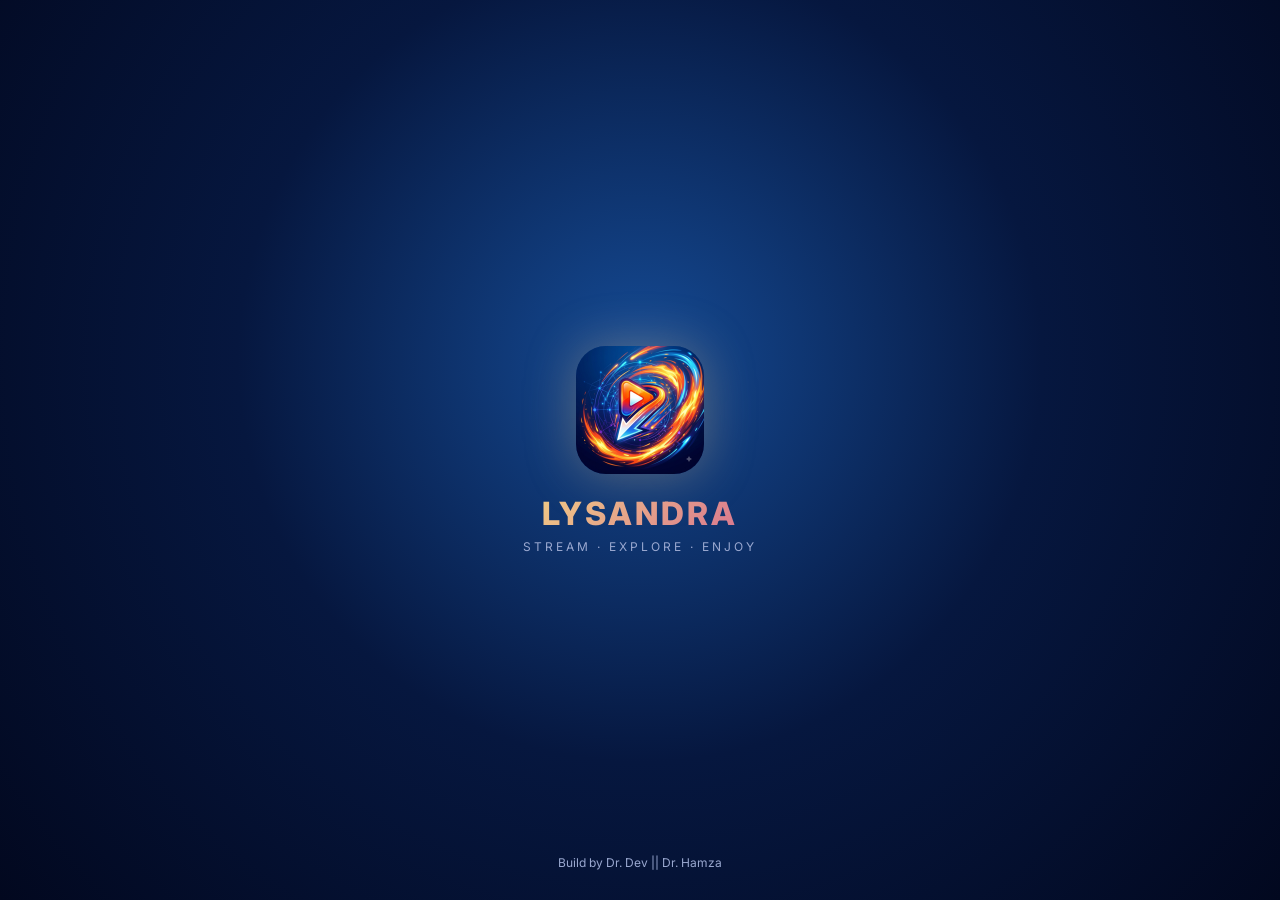
<file: frontend/index.html>
<!DOCTYPE html>
<html lang="en">
<head>
  <meta charset="UTF-8" />
  <meta name="viewport" content="width=device-width, initial-scale=1, viewport-fit=cover" />
  <meta name="theme-color" content="#03123a" />
  <meta name="description" content="Lysandra — Stream Bollywood, Hollywood, series and live TV in HD." />
  <title>Lysandra</title>
  <link rel="icon" href="assets/icon-96.png" />
  <link rel="preconnect" href="https://fonts.googleapis.com" />
  <link rel="preconnect" href="https://fonts.gstatic.com" crossorigin />
  <link href="https://fonts.googleapis.com/css2?family=Inter:wght@400;500;600;700;800&display=swap" rel="stylesheet" />
  <link rel="stylesheet" href="css/app.css" />
</head>
<body>

  <!-- ========== SPLASH ========== -->
  <div id="splash">
    <img class="splash-logo" src="assets/icon-256.png" alt="Lysandra" />
    <div class="splash-name">LYSANDRA</div>
    <div class="splash-tagline">Stream · Explore · Enjoy</div>
    <div class="splash-builder">Build by Dr. Dev || Dr. Hamza</div>
  </div>

  <!-- ========== TOP BAR ========== -->
  <header id="topbar">
    <button class="icon-btn" id="btnMenu" aria-label="Menu">
      <svg viewBox="0 0 24 24" fill="none" stroke="currentColor" stroke-width="2" stroke-linecap="round"><path d="M3 6h18M3 12h18M3 18h18"/></svg>
    </button>
    <div class="brand"><img src="assets/icon-96.png" alt="" width="30" height="30" style="border-radius:8px" /><span>LYSANDRA</span></div>
    <div class="spacer"></div>
    <div id="searchWrap">
      <svg class="search-icon" viewBox="0 0 24 24" fill="none" stroke="currentColor" stroke-width="2" stroke-linecap="round"><circle cx="11" cy="11" r="7"/><path d="m21 21-4.3-4.3"/></svg>
      <input id="searchInput" type="search" placeholder="Search movies, series…" autocomplete="off" />
    </div>
  </header>

  <!-- ========== DRAWER ========== -->
  <div id="drawerBackdrop"></div>
  <aside id="drawer" aria-hidden="true">
    <div class="drawer-head">
      <img src="assets/icon-256.png" alt="Lysandra" />
      <div>
        <div class="title">Lysandra</div>
        <div class="sub">PREMIUM STREAMING</div>
      </div>
    </div>
    <nav class="drawer-nav" id="drawerNav"><!-- filled by drawer.js --></nav>
    <div class="drawer-foot" id="drawerFoot"></div>
  </aside>

  <!-- ========== MAIN ========== -->
  <main>
    <section id="carouselSection">
      <div class="carousel-track" id="carouselTrack"></div>
      <div class="carousel-dots" id="carouselDots"></div>
    </section>
    <div class="ad-slot"></div>

    <section>
      <div class="tabs" id="tabs">
        <button class="tab active" data-kind="bollywood">Bollywood</button>
        <button class="tab" data-kind="hollywood">Hollywood</button>
        <button class="tab" data-kind="serials">Series</button>
        <button class="tab" data-kind="livetv"><i class="live-dot"></i>Live TV</button>
      </div>
      <div class="section-head"><h2 class="section-title" id="sectionTitle">Bollywood</h2><span class="section-sub" id="sectionSub"></span></div>
      <div class="grid" id="grid"></div>
      <div class="loader hidden" id="loader"></div>
      <div id="sentinel" style="height:1px;"></div>
    </section>

    <div class="ad-slot"></div>
    <footer class="site-footer">
      <div class="ft-brand">
        <img src="assets/icon-96.png" alt="" />
        <div><div class="ft-name">Lysandra</div><div class="ft-tag">Stream · Explore · Enjoy</div></div>
      </div>
      <nav class="ft-links">
        <button data-page="privacy">Privacy Policy</button>
        <button data-page="terms">Terms &amp; Conditions</button>
        <button data-page="dmca">DMCA</button>
        <button data-page="support">Support</button>
        <button data-page="about">About Developer</button>
        <button data-page="telegram">Join Telegram</button>
      </nav>
      <div class="ft-bar">
        <div class="ft-credit">Build by Dr. Dev || Dr. Hamza</div>
        <div id="footerCopy"></div>
      </div>
    </footer>
  </main>

  <!-- ========== MODALS ========== -->
  <div id="modalBackdrop"></div>

  <div id="detailModal" role="dialog" aria-modal="true">
    <div class="detail-bg" id="dmBg"></div>
    <button class="detail-close" id="dmClose" aria-label="Close">
      <svg viewBox="0 0 24 24" fill="none" stroke="currentColor" stroke-width="2" stroke-linecap="round"><path d="M6 6l12 12M18 6 6 18"/></svg>
    </button>
    <div class="detail-grid">
      <div class="detail-poster"><img id="dmPoster" alt="" /></div>
      <div class="detail-body">
        <div class="detail-title"><span id="dmTitle"></span><span class="live-pill hidden" id="dmLive"><i></i>LIVE</span></div>
        <div class="detail-meta" id="dmMeta"></div>
        <div class="detail-desc" id="dmDesc"></div>
        <button class="play-btn" id="dmPlay">
          <svg viewBox="0 0 24 24" fill="currentColor"><path d="M8 5v14l11-7z"/></svg>
          <span id="dmPlayText">Play Now</span>
        </button>
        <div class="ad-slot"></div>
      </div>
    </div>
  </div>

  <div id="formatDialog" role="dialog" aria-modal="true">
    <div class="dialog-head">
      <div class="title" id="fmTitle">Select Player</div>
      <button class="icon-btn" id="fmClose" aria-label="Close">
        <svg viewBox="0 0 24 24" fill="none" stroke="currentColor" stroke-width="2" stroke-linecap="round"><path d="M6 6l12 12M18 6 6 18"/></svg>
      </button>
    </div>
    <div class="dialog-body" id="fmList"></div>
    <div class="ad-slot"></div>
  </div>

  <div id="playerModal" aria-hidden="true">
    <button class="player-close" id="pmClose" aria-label="Close">
      <svg viewBox="0 0 24 24" fill="none" stroke="currentColor" stroke-width="2" stroke-linecap="round"><path d="M6 6l12 12M18 6 6 18"/></svg>
    </button>
    <button class="player-ext hidden" id="pmExt">Open in new tab ↗</button>
    <div id="pmHost" style="width:100%;height:100%;"></div>
  </div>

  <div id="pageView" aria-hidden="true">
    <div class="page-content" id="pageContent"></div>
    <div class="ad-slot"></div>
  </div>

  <div id="dialogLayer"></div>
  <div id="toast"></div>

  <!-- ========== SCRIPTS ========== -->
  <script src="config.js"></script>
  <script src="js/util.js"></script>
  <script src="js/secure.js"></script>
  <script src="js/session.js"></script>
  <script src="js/api.js"></script>
  <script src="js/ads.js"></script>
  <script src="js/history.js"></script>
  <script src="js/drawer.js"></script>
  <script src="js/splash.js"></script>
  <script src="js/carousel.js"></script>
  <script src="js/tabs.js"></script>
  <script src="js/movie.js"></script>
  <script src="js/livetv.js"></script>
  <script src="js/player.js"></script>
  <script src="js/search.js"></script>
  <script src="js/pages.js"></script>
  <script src="js/dialogs.js"></script>
  <script src="js/main.js"></script>
</body>
</html>
</file>
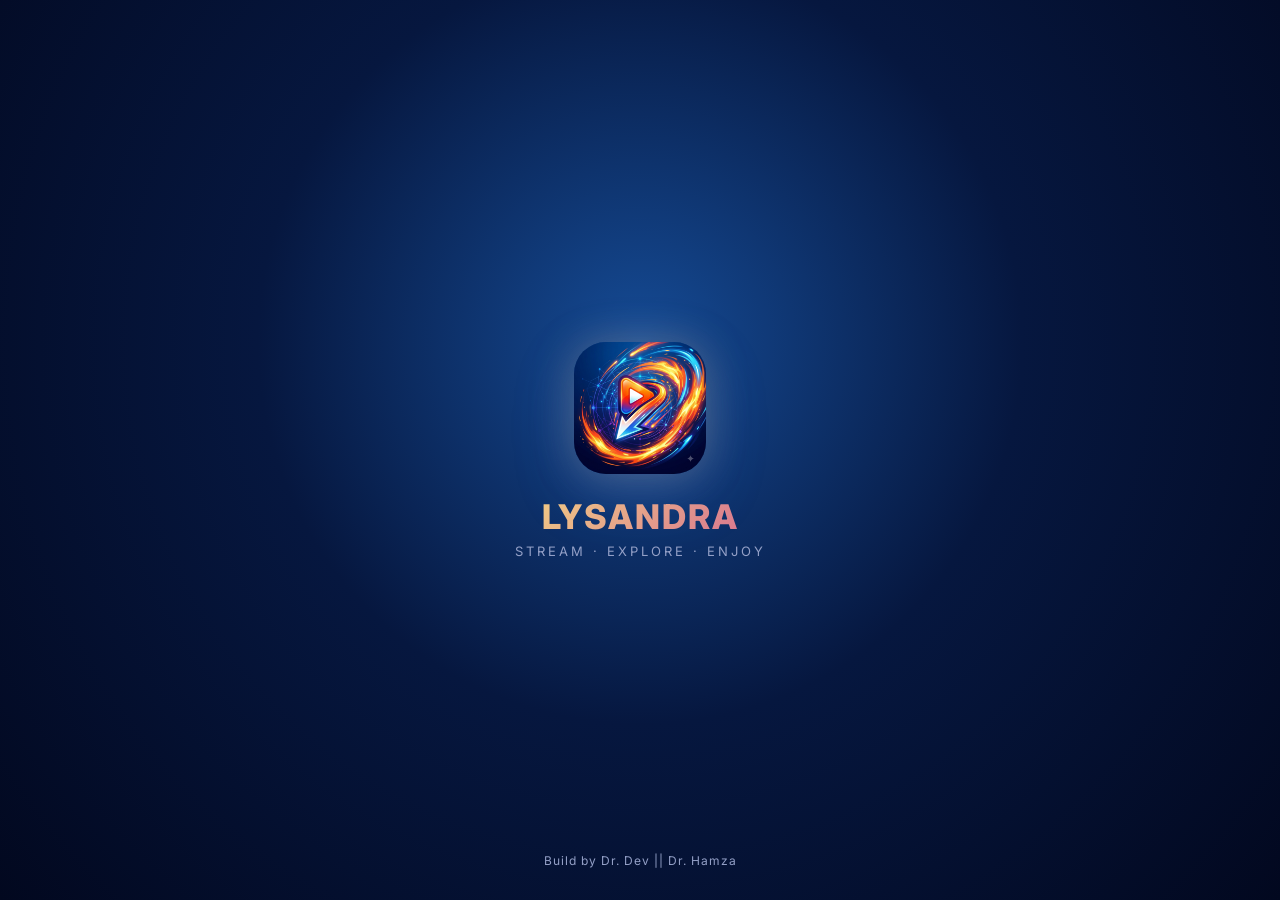
<file: frontend/frontend/index.html>
<!DOCTYPE html>
<html lang="en">
<head>
  <meta charset="UTF-8" />
  <meta name="viewport" content="width=device-width, initial-scale=1, viewport-fit=cover" />
  <meta name="theme-color" content="#060913" />
  <meta name="description" content="Lysandra — Stream movies and series in HD." />
  <title>Lysandra</title>
  <link rel="icon" href="assets/icon-96.png" />
  <link rel="preconnect" href="https://fonts.googleapis.com" />
  <link rel="preconnect" href="https://fonts.gstatic.com" crossorigin />
  <link href="https://fonts.googleapis.com/css2?family=Inter:wght@400;500;600;700;800&display=swap" rel="stylesheet" />
  <link rel="stylesheet" href="css/main.css" />
  <link rel="stylesheet" href="css/v2.css" />
</head>
<body>

  <!-- ========== SPLASH ========== -->
  <div id="splash">
    <img class="splash-logo" src="assets/icon-256.png" alt="Lysandra" />
    <div class="splash-name">LYSANDRA</div>
    <div class="splash-tagline">Stream · Explore · Enjoy</div>
    <div class="splash-builder">Build by Dr. Dev || Dr. Hamza</div>
  </div>

  <!-- ========== TOP BAR ========== -->
  <header id="topbar">
    <button class="icon-btn" id="btnMenu" aria-label="Menu">
      <svg viewBox="0 0 24 24" fill="none" stroke="currentColor" stroke-width="2" stroke-linecap="round"><path d="M3 6h18M3 12h18M3 18h18"/></svg>
    </button>
    <div class="brand">LYSANDRA</div>
    <div class="spacer"></div>
    <div id="searchWrap">
      <svg class="search-icon" viewBox="0 0 24 24" fill="none" stroke="currentColor" stroke-width="2" stroke-linecap="round"><circle cx="11" cy="11" r="7"/><path d="m21 21-4.3-4.3"/></svg>
      <input id="searchInput" type="search" placeholder="Search movies, series…" autocomplete="off" />
    </div>
  </header>

  <!-- ========== DRAWER ========== -->
  <div id="drawerBackdrop"></div>
  <aside id="drawer" aria-hidden="true">
    <div class="drawer-head">
      <img src="assets/icon-256.png" alt="Lysandra" />
      <div>
        <div class="title">Lysandra</div>
        <div class="sub">PREMIUM STREAMING</div>
      </div>
    </div>
    <nav class="drawer-nav" id="drawerNav"><!-- filled by drawer.js --></nav>
    <div class="drawer-foot" id="drawerFoot"></div>
  </aside>

  <!-- ========== MAIN ========== -->
  <main>
    <section id="carouselSection">
      <div class="carousel-track" id="carouselTrack"></div>
      <div class="carousel-dots" id="carouselDots"></div>
    </section>
    <div class="ad-slot"></div>

    <section>
      <div class="tabs" id="tabs">
        <button class="tab active" data-kind="bollywood">Bollywood</button>
        <button class="tab" data-kind="hollywood">Hollywood</button>
        <button class="tab" data-kind="serials">Series</button>
      </div>
      <div class="section-title" id="sectionTitle">Bollywood</div>
      <div class="grid" id="grid"></div>
      <div class="loader hidden" id="loader"></div>
      <div id="sentinel" style="height:1px;"></div>
    </section>

    <div class="ad-slot"></div>
    <footer class="site-footer">
      <div class="ft-brand">
        <img src="assets/icon-96.png" alt="" />
        <div><div class="ft-name">Lysandra</div><div class="ft-tag">Stream · Explore · Enjoy</div></div>
      </div>
      <nav class="ft-links">
        <button data-page="privacy">Privacy Policy</button>
        <button data-page="terms">Terms &amp; Conditions</button>
        <button data-page="dmca">DMCA</button>
        <button data-page="support">Support</button>
        <button data-page="about">About Developer</button>
        <button data-page="telegram">Join Telegram</button>
      </nav>
      <div class="ft-bar">
        <div class="ft-credit">Build by Dr. Dev || Dr. Hamza</div>
        <div id="footerCopy"></div>
      </div>
    </footer>
  </main>

  <!-- ========== MODALS ========== -->
  <div id="modalBackdrop"></div>

  <div id="detailModal" role="dialog" aria-modal="true">
    <div class="detail-bg" id="dmBg"></div>
    <button class="detail-close" id="dmClose" aria-label="Close">
      <svg viewBox="0 0 24 24" fill="none" stroke="currentColor" stroke-width="2" stroke-linecap="round"><path d="M6 6l12 12M18 6 6 18"/></svg>
    </button>
    <div class="detail-grid">
      <div class="detail-poster"><img id="dmPoster" alt="" /></div>
      <div class="detail-body">
        <div class="detail-title" id="dmTitle"></div>
        <div class="detail-meta" id="dmMeta"></div>
        <div class="detail-desc" id="dmDesc"></div>
        <button class="play-btn" id="dmPlay">
          <svg viewBox="0 0 24 24" fill="currentColor"><path d="M8 5v14l11-7z"/></svg>
          Play Now
        </button>
        <div class="ad-slot"></div>
      </div>
    </div>
  </div>

  <div id="formatDialog" role="dialog" aria-modal="true">
    <div class="dialog-head">
      <div class="title">Select Player</div>
      <button class="icon-btn" id="fmClose" aria-label="Close">
        <svg viewBox="0 0 24 24" fill="none" stroke="currentColor" stroke-width="2" stroke-linecap="round"><path d="M6 6l12 12M18 6 6 18"/></svg>
      </button>
    </div>
    <div class="dialog-body" id="fmList"></div>
    <div class="ad-slot"></div>
  </div>

  <div id="playerModal" aria-hidden="true">
    <button class="player-close" id="pmClose" aria-label="Close">
      <svg viewBox="0 0 24 24" fill="none" stroke="currentColor" stroke-width="2" stroke-linecap="round"><path d="M6 6l12 12M18 6 6 18"/></svg>
    </button>
    <div id="pmHost" style="width:100%;height:100%;"></div>
  </div>

  <div id="pageView" aria-hidden="true">
    <div class="page-content" id="pageContent"></div>
    <div class="ad-slot"></div>
  </div>

  <div id="dialogLayer"></div>
  <div id="toast"></div>

  <!-- ========== SCRIPTS ========== -->
  <script src="config.js"></script>
  <script src="js/util.js"></script>
  <script src="js/secure.js"></script>
  <script src="js/session.js"></script>
  <script src="js/api.js"></script>
  <script src="js/ads.js"></script>
  <script src="js/history.js"></script>
  <script src="js/drawer.js"></script>
  <script src="js/splash.js"></script>
  <script src="js/carousel.js"></script>
  <script src="js/tabs.js"></script>
  <script src="js/movie.js"></script>
  <script src="js/player.js"></script>
  <script src="js/search.js"></script>
  <script src="js/pages.js"></script>
  <script src="js/dialogs.js"></script>
  <script src="js/main.js"></script>
</body>
</html>
</file>
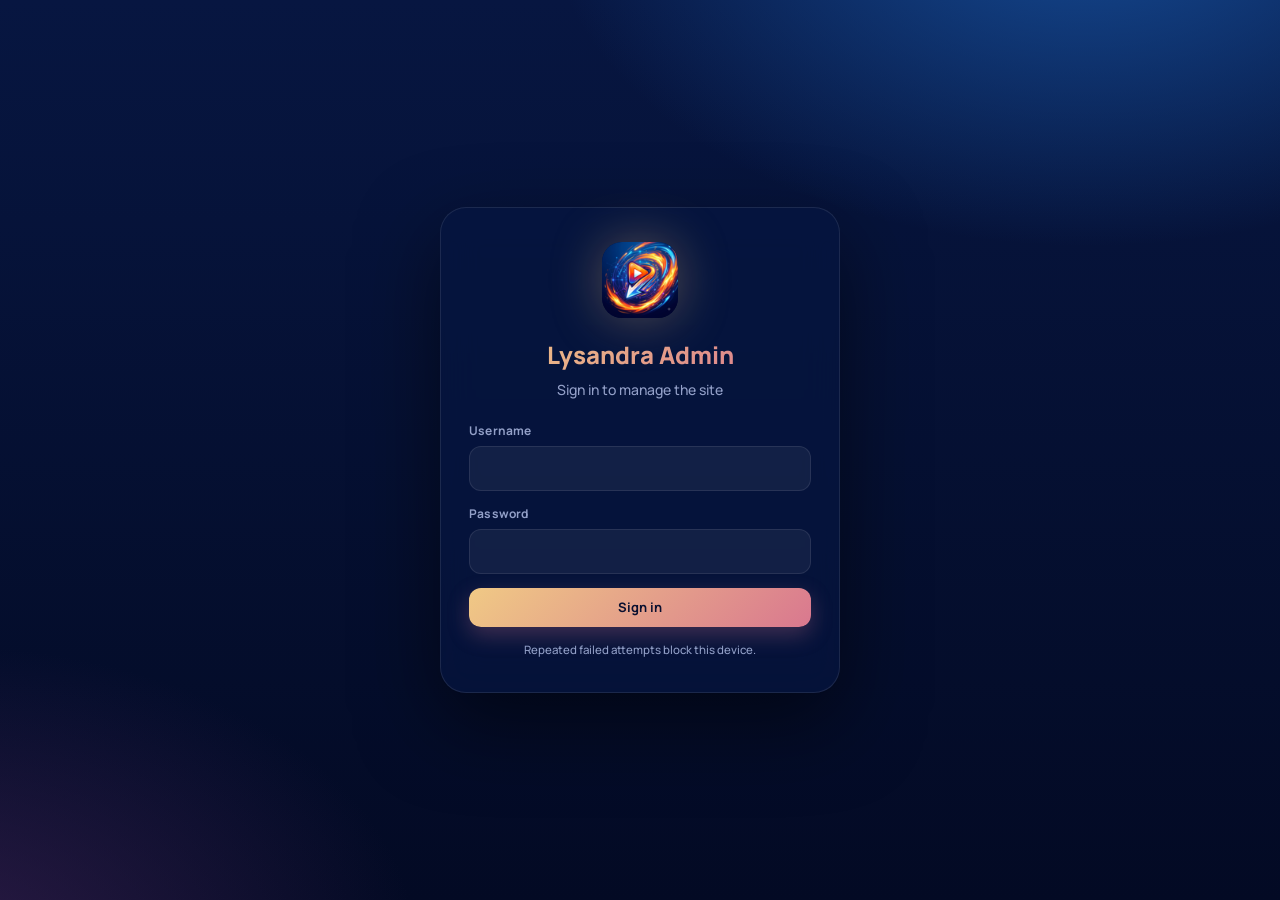
<file: frontend/admin.html>
<!DOCTYPE html>
<html lang="en">
<head>
  <meta charset="UTF-8" />
  <meta name="viewport" content="width=device-width, initial-scale=1, viewport-fit=cover" />
  <meta name="robots" content="noindex,nofollow" />
  <title>Lysandra · Admin</title>
  <link rel="icon" href="assets/icon-96.png" />
  <link rel="preconnect" href="https://fonts.googleapis.com" />
  <link rel="preconnect" href="https://fonts.gstatic.com" crossorigin />
  <link href="https://fonts.googleapis.com/css2?family=Manrope:wght@500;600;700;800&display=swap" rel="stylesheet" />
  <link rel="stylesheet" href="css/admin.css" />
</head>
<body>
  <!-- LOGIN -->
  <section id="login" class="login hidden">
    <form id="loginForm" class="login-card" autocomplete="on">
      <img src="assets/icon-96.png" alt="" class="login-logo" />
      <h1>Lysandra Admin</h1>
      <p class="muted">Sign in to manage the site</p>
      <label class="fld"><span>Username</span><input id="lgUser" name="username" autocomplete="username" required /></label>
      <label class="fld"><span>Password</span><input id="lgPass" name="password" type="password" autocomplete="current-password" required /></label>
      <div id="lgErr" class="form-err hidden"></div>
      <button class="btn primary block" id="lgBtn" type="submit">Sign in</button>
      <p class="tiny muted">Repeated failed attempts block this device.</p>
    </form>
  </section>

  <!-- APP -->
  <div id="app" class="app hidden">
    <aside id="side" class="side">
      <div class="side-brand"><img src="assets/icon-96.png" alt="" /><div><b>Lysandra</b><span>Admin panel</span></div></div>
      <nav id="nav"></nav>
      <div class="side-foot">
        <div class="who"><i id="whoDot"></i><span id="who">admin</span></div>
        <button class="btn ghost block" id="btnLogout">Sign out</button>
      </div>
    </aside>
    <div id="scrim" class="scrim"></div>
    <main class="main">
      <header class="top">
        <button class="icon-btn" id="btnMenu" aria-label="Menu"><svg viewBox="0 0 24 24" fill="none" stroke="currentColor" stroke-width="2" stroke-linecap="round"><path d="M4 7h16M4 12h16M4 17h16"/></svg></button>
        <h2 id="pageTitle">Dashboard</h2>
        <button class="btn ghost sm" id="btnRefresh">Refresh</button>
      </header>
      <div id="view" class="view"></div>
    </main>
  </div>

  <!-- MODAL -->
  <div id="modal" class="modal hidden" role="dialog" aria-modal="true">
    <div class="sheet">
      <div class="sheet-head"><h3 id="mTitle"></h3><button class="icon-btn" id="mClose" aria-label="Close"><svg viewBox="0 0 24 24" fill="none" stroke="currentColor" stroke-width="2.2" stroke-linecap="round"><path d="M6 6l12 12M18 6 6 18"/></svg></button></div>
      <div class="sheet-body" id="mBody"></div>
    </div>
  </div>
  <div id="toast" class="toast"></div>

  <script src="config.js"></script>
  <script src="js/admin.js"></script>
</body>
</html>
</file>
<file: frontend/css/app.css>
/* ============================================================
   LYSANDRA — app.css  (replaces main.css + v2.css)
   Palette sampled from icon.png: navy · royal blue · plum · rose · sand/gold
   Performance rules: no backdrop-filter, no blur filters, no fixed-attachment
   backgrounds, no per-card entry animations; cards use content-visibility.
   ============================================================ */
:root{
  --bg-0:#02081f;--bg-1:#06173f;--bg-2:#0d2459;--panel:#0a1b4d;
  --card:rgba(255,255,255,.045);--card-border:rgba(255,255,255,.08);
  --text:#eef2ff;--text-dim:#9aa8d0;
  --blue:#3b8cf0;--gold:#e9b872;--orange:#e9b872;--spark:#f3dfa2;--rose:#c4607c;--pink:#c4607c;--red:#ff4d6d;--ink:#0a1030;
  --grad-hot:linear-gradient(135deg,#f0c985 0%,#d9788f 100%);
  --grad-cool:linear-gradient(135deg,#154b95 0%,#402356 100%);
  --radius:14px;--radius-lg:22px;--top:60px;
  --font:"Inter",-apple-system,"Segoe UI",Roboto,sans-serif;
}
@media (prefers-reduced-motion:reduce){*{animation-duration:.001ms!important;transition-duration:.001ms!important}}
*{box-sizing:border-box}
html,body{margin:0;padding:0;min-height:100%;overflow-x:hidden;color:var(--text);font-family:var(--font);-webkit-font-smoothing:antialiased;background:var(--bg-0)}
/* background lives on its own fixed layer: it never repaints while scrolling */
body::before{content:"";position:fixed;inset:0;z-index:-1;pointer-events:none;transform:translateZ(0);
  background:radial-gradient(900px 560px at 85% -8%,rgba(21,75,149,.9),transparent 62%),radial-gradient(760px 520px at 0% 100%,rgba(64,35,86,.55),transparent 62%),linear-gradient(180deg,#06173f,#02081f)}
a{color:var(--spark);text-decoration:none}
button{font-family:inherit;cursor:pointer;border:none;background:none;color:inherit;-webkit-tap-highlight-color:transparent}
img{display:block;max-width:100%}
::-webkit-scrollbar{width:8px;height:8px}::-webkit-scrollbar-thumb{background:rgba(255,255,255,.14);border-radius:8px}
.hidden{display:none!important}

/* ---------------- splash ---------------- */
#splash{position:fixed;inset:0;z-index:9999;display:flex;flex-direction:column;align-items:center;justify-content:center;
  background:radial-gradient(circle at 50% 40%,#154b95 0%,#06173f 48%,#02081f 100%);transition:opacity .5s ease,visibility .5s}
#splash.fade-out{opacity:0;visibility:hidden}
.splash-logo{width:128px;height:128px;border-radius:30px;box-shadow:0 0 50px rgba(233,184,114,.35);animation:splashPop .9s cubic-bezier(.2,.9,.25,1.2) both}
@keyframes splashPop{0%{transform:scale(.5);opacity:0}60%{transform:scale(1.05);opacity:1}100%{transform:scale(1);opacity:1}}
.splash-name{margin-top:20px;font-size:32px;font-weight:800;letter-spacing:3px;background:var(--grad-hot);-webkit-background-clip:text;background-clip:text;color:transparent;animation:fadeUp .5s .35s both}
.splash-tagline{margin-top:6px;color:var(--text-dim);font-size:12px;letter-spacing:3px;text-transform:uppercase;animation:fadeUp .5s .5s both}
.splash-builder{position:absolute;bottom:30px;color:var(--text-dim);font-size:12px;animation:fadeUp .5s .7s both}
@keyframes fadeUp{from{opacity:0;transform:translateY(8px)}to{opacity:1;transform:none}}

/* ---------------- top bar ---------------- */
#topbar{position:fixed;top:0;left:0;right:0;height:var(--top);z-index:100;display:flex;align-items:center;gap:12px;padding:0 14px;
  background:rgba(3,10,36,.96);border-bottom:1px solid rgba(255,255,255,.06);transform:translateY(-100%);transition:transform .3s ease}
#topbar.show{transform:none}
#topbar .brand{display:flex;align-items:center;gap:9px;font-weight:800;letter-spacing:1.5px;font-size:17px;background:var(--grad-hot);-webkit-background-clip:text;background-clip:text;color:transparent}
#topbar .spacer{flex:1}
.icon-btn{width:40px;height:40px;border-radius:12px;display:grid;place-items:center;background:rgba(255,255,255,.06);border:1px solid rgba(255,255,255,.08);transition:background .2s}
.icon-btn:hover{background:rgba(255,255,255,.12)}.icon-btn svg{width:20px;height:20px}
#searchWrap{flex:1;max-width:460px;position:relative}
#searchInput{width:100%;height:40px;padding:0 14px 0 40px;border-radius:99px;background:rgba(255,255,255,.07);border:1px solid rgba(255,255,255,.09);color:var(--text);font-size:14px;outline:none;transition:border-color .2s,background .2s}
#searchInput:focus{border-color:var(--gold);background:rgba(255,255,255,.1)}
#searchWrap .search-icon{position:absolute;left:14px;top:50%;transform:translateY(-50%);width:17px;height:17px;color:var(--text-dim)}
@media(max-width:480px){#topbar .brand span{display:none}}

/* ---------------- drawer ---------------- */
#drawerBackdrop{position:fixed;inset:0;z-index:200;background:rgba(0,0,0,.6);opacity:0;visibility:hidden;transition:opacity .25s,visibility .25s}
#drawerBackdrop.open{opacity:1;visibility:visible}
#drawer{position:fixed;top:0;left:0;bottom:0;z-index:201;width:min(320px,84vw);background:linear-gradient(180deg,#071641,#02081f);border-right:1px solid rgba(255,255,255,.07);transform:translateX(-100%);transition:transform .3s cubic-bezier(.2,.9,.25,1);display:flex;flex-direction:column}
#drawer.open{transform:none}
.drawer-head{padding:22px 20px;display:flex;align-items:center;gap:12px;border-bottom:1px solid rgba(255,255,255,.06)}
.drawer-head img{width:44px;height:44px;border-radius:12px}.drawer-head .title{font-weight:800;font-size:18px}.drawer-head .sub{color:var(--text-dim);font-size:11px;letter-spacing:1px}
.drawer-nav{flex:1;overflow-y:auto;padding:12px 8px}
.drawer-nav .item{display:flex;align-items:center;gap:14px;padding:12px 14px;border-radius:12px;color:var(--text);font-size:15px;transition:background .2s}
.drawer-nav .item:hover,.drawer-nav .item.current{background:rgba(255,255,255,.08)}
.drawer-nav .item svg{width:20px;height:20px;color:var(--text-dim);flex-shrink:0}
.drawer-nav .item.highlight{background:linear-gradient(90deg,rgba(233,184,114,.16),rgba(196,96,124,.08));border:1px solid rgba(233,184,114,.35)}
.drawer-nav .item.highlight svg,.drawer-nav .item.current svg{color:var(--gold)}
.drawer-nav .divider{height:1px;background:rgba(255,255,255,.06);margin:8px 12px}
.drawer-foot{padding:16px 20px;border-top:1px solid rgba(255,255,255,.06);color:var(--text-dim);font-size:11px;line-height:1.5}

/* ---------------- layout ---------------- */
main{padding-top:var(--top);padding-bottom:40px;min-height:100vh;max-width:1500px;margin:0 auto}
.ad-slot{display:flex;justify-content:center;margin:12px 16px;overflow:hidden}.ad-slot:empty{display:none}.grid .ad-slot{grid-column:1/-1;margin:0}
.empty{grid-column:1/-1;text-align:center;color:var(--text-dim);padding:48px 0}

/* ---------------- hero carousel (image only) ---------------- */
#carouselSection{padding:16px 0 6px}
.carousel-track{display:flex;gap:14px;overflow-x:auto;scroll-snap-type:x mandatory;padding:4px 16px 10px;scrollbar-width:none;overscroll-behavior-x:contain}
.carousel-track::-webkit-scrollbar{display:none}
.carousel-slide{flex:0 0 auto;width:min(640px,86vw);aspect-ratio:16/7.4;border-radius:var(--radius-lg);overflow:hidden;scroll-snap-align:center;cursor:pointer;background:#0d2459;border:1px solid rgba(255,255,255,.08);box-shadow:0 14px 34px rgba(0,0,0,.4)}
.carousel-slide img{width:100%;height:100%;object-fit:cover}
#carouselSection.in-view .carousel-slide{animation:heroIn .5s ease both}
@keyframes heroIn{from{transform:scale(.97);opacity:.7}to{transform:none;opacity:1}}
.carousel-dots{display:flex;gap:6px;justify-content:center;padding-bottom:4px}
.carousel-dots i{width:6px;height:6px;border-radius:9px;background:rgba(255,255,255,.25);transition:width .25s,background .25s}
.carousel-dots i.on{width:20px;background:var(--gold)}

/* ---------------- category tabs (sticky under the top bar) ---------------- */
.tabs{position:sticky;top:var(--top);z-index:80;display:flex;gap:8px;padding:10px 16px;overflow-x:auto;scrollbar-width:none;background:rgba(3,10,36,.97)}
.tabs::-webkit-scrollbar{display:none}
.tab{display:inline-flex;align-items:center;gap:7px;padding:9px 18px;border-radius:99px;background:rgba(255,255,255,.06);border:1px solid rgba(255,255,255,.08);font-size:13px;font-weight:700;white-space:nowrap;transition:background .2s,color .2s}
.tab:hover{background:rgba(255,255,255,.11)}
.tab.active{background:var(--grad-hot);border-color:transparent;color:var(--ink)}
.live-dot{width:8px;height:8px;border-radius:50%;background:var(--red);animation:pulse 1.4s ease-in-out infinite}
.tab.active .live-dot{background:#b3123a}
@keyframes pulse{0%,100%{opacity:1}50%{opacity:.35}}

/* ---------------- section + grid ---------------- */
.section-head{display:flex;align-items:baseline;gap:12px;padding:12px 16px 10px}
.section-title{margin:0;font-size:20px;font-weight:800;letter-spacing:.2px;display:flex;align-items:center;gap:10px}
.section-title::before{content:"";width:4px;height:20px;border-radius:4px;background:var(--grad-hot)}
.section-sub{color:var(--text-dim);font-size:12.5px}
.grid{display:grid;gap:14px 12px;padding:0 16px 24px;grid-template-columns:repeat(auto-fill,minmax(122px,1fr))}
@media(min-width:560px){.grid{grid-template-columns:repeat(auto-fill,minmax(150px,1fr))}}
@media(min-width:900px){.grid{grid-template-columns:repeat(auto-fill,minmax(176px,1fr));gap:18px 14px}}

.card{position:relative;cursor:pointer;content-visibility:auto;contain-intrinsic-size:auto 270px;transition:transform .2s}
@media(hover:hover){.card:hover{transform:translateY(-5px)}}
.card:active{transform:scale(.98)}
.card-poster{position:relative;aspect-ratio:2/3;border-radius:var(--radius);overflow:hidden;background:#0d2459;border:1px solid rgba(255,255,255,.08)}
.card-poster img{width:100%;height:100%;object-fit:cover}
.card-poster::after{content:"";position:absolute;inset:auto 0 0 0;height:45%;background:linear-gradient(180deg,transparent,rgba(2,8,31,.75));pointer-events:none}
.card-play{position:absolute;left:50%;top:50%;z-index:2;width:46px;height:46px;margin:-23px 0 0 -23px;border-radius:50%;display:grid;place-items:center;background:var(--grad-hot);color:var(--ink);opacity:0;transform:scale(.8);transition:opacity .2s,transform .2s}
.card-play svg{width:20px;height:20px}
@media(hover:hover){.card:hover .card-play{opacity:1;transform:none}}
.card-rating{position:absolute;top:8px;right:8px;z-index:2;padding:3px 8px;border-radius:99px;background:rgba(2,8,31,.85);font-size:11px;font-weight:800;color:var(--spark);display:flex;align-items:center;gap:3px}
.card-rating svg{width:11px;height:11px}
.live-pill{position:absolute;top:8px;left:8px;z-index:2;display:inline-flex;align-items:center;gap:5px;padding:3px 9px;border-radius:99px;background:var(--red);color:#fff;font-size:10.5px;font-weight:800;letter-spacing:.8px}
.live-pill i{width:6px;height:6px;border-radius:50%;background:#fff;animation:pulse 1.4s ease-in-out infinite}
.card-meta{padding:9px 2px 0}
.card-title{font-size:13px;font-weight:700;line-height:1.3;display:-webkit-box;-webkit-line-clamp:2;-webkit-box-orient:vertical;overflow:hidden;min-height:34px}
.card-year{font-size:11.5px;color:var(--text-dim);margin-top:3px}
.skeleton{background:linear-gradient(90deg,rgba(255,255,255,.04) 0%,rgba(255,255,255,.1) 50%,rgba(255,255,255,.04) 100%);background-size:200% 100%;animation:shimmer 1.4s infinite linear;border-radius:var(--radius)}
@keyframes shimmer{to{background-position:-200% 0}}
.skeleton.card-sk{aspect-ratio:2/3}
.loader{width:22px;height:22px;border-radius:50%;border:2px solid rgba(255,255,255,.2);border-top-color:var(--gold);animation:spin .8s linear infinite;margin:24px auto}
@keyframes spin{to{transform:rotate(360deg)}}

/* ---------------- detail modal (centered card on desktop, bottom sheet on phones) ---------------- */
#modalBackdrop{position:fixed;inset:0;z-index:300;background:rgba(0,0,0,.78);opacity:0;visibility:hidden;transition:opacity .25s,visibility .25s}
#modalBackdrop.open{opacity:1;visibility:visible}
#detailModal{position:fixed;z-index:301;left:50%;top:50%;transform:translate(-50%,-50%) scale(.95);width:min(900px,94vw);max-height:92vh;overflow-y:auto;overflow-x:hidden;border-radius:var(--radius-lg);background:linear-gradient(180deg,#0a1b4d,#030c2b);border:1px solid rgba(255,255,255,.1);opacity:0;visibility:hidden;transition:opacity .25s,transform .25s,visibility .25s}
#detailModal.open{opacity:1;visibility:visible;transform:translate(-50%,-50%) scale(1)}
.detail-bg{position:absolute;inset:0;background-size:cover;background-position:center top;opacity:.22;pointer-events:none}
.detail-bg::after{content:"";position:absolute;inset:0;background:linear-gradient(180deg,rgba(3,12,43,.2),#030c2b 85%)}
.detail-close{position:absolute;top:12px;right:12px;z-index:3;width:38px;height:38px;border-radius:50%;background:rgba(2,8,31,.8);border:1px solid rgba(255,255,255,.14);display:grid;place-items:center;color:#fff}
.detail-close svg{width:18px;height:18px}
.detail-grid{position:relative;display:grid;grid-template-columns:minmax(0,250px) 1fr;gap:28px;padding:30px}
.detail-poster{aspect-ratio:2/3;border-radius:16px;overflow:hidden;box-shadow:0 22px 50px rgba(0,0,0,.55);background:#0d2459;position:relative}
.detail-poster img{width:100%;height:100%;object-fit:cover}
.detail-body{align-self:center;min-width:0}
.detail-title{font-size:26px;font-weight:800;line-height:1.2;letter-spacing:.2px;display:flex;align-items:center;gap:10px;flex-wrap:wrap}
.detail-title .live-pill{position:static}
.detail-meta{display:flex;gap:8px;flex-wrap:wrap;margin-top:12px;font-size:12px}
.chip{padding:5px 11px;border-radius:99px;background:rgba(255,255,255,.07);border:1px solid rgba(255,255,255,.08);color:#c9d3f2}
.detail-desc{margin-top:14px;color:#c9d3f2;font-size:14px;line-height:1.65}
.play-btn{margin-top:20px;display:inline-flex;align-items:center;justify-content:center;gap:10px;padding:13px 30px;border-radius:99px;background:var(--grad-hot);color:var(--ink);font-weight:800;font-size:15px;letter-spacing:.3px;box-shadow:0 10px 26px rgba(217,120,143,.35);transition:transform .2s}
.play-btn:hover{transform:translateY(-2px)}.play-btn:disabled{opacity:.6;pointer-events:none}.play-btn svg{width:19px;height:19px}
@media(max-width:640px){
  #detailModal{left:0;right:0;top:auto;bottom:0;width:100%;max-height:92vh;border-radius:22px 22px 0 0;transform:translateY(100%)}
  #detailModal.open{transform:none}
  .detail-grid{grid-template-columns:1fr;padding:54px 20px 28px;gap:18px}
  .detail-poster{width:56%;margin:0 auto}.detail-title{font-size:22px}.play-btn{width:100%}
}

/* ---------------- player picker ---------------- */
#formatDialog{position:fixed;z-index:401;left:50%;top:50%;transform:translate(-50%,-50%) scale(.95);width:min(460px,92vw);max-height:84vh;display:flex;flex-direction:column;border-radius:var(--radius-lg);background:#0a1b4d;border:1px solid rgba(255,255,255,.1);opacity:0;visibility:hidden;transition:opacity .22s,transform .22s,visibility .22s}
#formatDialog.open{opacity:1;visibility:visible;transform:translate(-50%,-50%) scale(1)}
#formatDialog .dialog-body{overflow-y:auto}
.format-item{display:flex;align-items:center;justify-content:space-between;gap:12px;padding:14px 16px;border-radius:14px;background:rgba(255,255,255,.05);border:1px solid rgba(255,255,255,.07);margin-bottom:10px;cursor:pointer;transition:background .2s,border-color .2s}
.format-item:hover{background:rgba(255,255,255,.1);border-color:rgba(233,184,114,.5)}
.format-item .name{font-weight:700;font-size:14px;overflow:hidden;text-overflow:ellipsis}.format-item .sub{color:var(--text-dim);font-size:12px;margin-top:2px}
.format-badge{flex:none;font-size:10px;padding:4px 9px;border-radius:99px;font-weight:800;background:var(--grad-cool);color:#fff;letter-spacing:.6px}
.format-badge.m3u8{background:var(--grad-hot);color:var(--ink)}
@media(max-width:640px){#formatDialog{left:0;right:0;top:auto;bottom:0;width:100%;border-radius:22px 22px 0 0;transform:translateY(100%)}#formatDialog.open{transform:none}}
#playerModal{position:fixed;inset:0;z-index:500;background:#000;display:flex;align-items:center;justify-content:center;opacity:0;visibility:hidden;transition:opacity .25s,visibility .25s}
#playerModal.open{opacity:1;visibility:visible}
#playerModal video,#playerModal iframe{width:100%;height:100%;border:0;background:#000}
.player-close{position:absolute;top:14px;right:14px;z-index:3;width:42px;height:42px;border-radius:50%;background:rgba(0,0,0,.65);border:1px solid rgba(255,255,255,.2);display:grid;place-items:center;color:#fff}
.player-close svg{width:20px;height:20px}
.player-ext{position:absolute;left:14px;top:14px;z-index:3;padding:9px 14px;border-radius:99px;background:rgba(0,0,0,.65);border:1px solid rgba(255,255,255,.2);color:#fff;font-size:12.5px;font-weight:700}

/* ---------------- pages / about ---------------- */
#pageView{position:fixed;inset:var(--top) 0 0 0;z-index:150;background:linear-gradient(180deg,#071641,#02081f);overflow-y:auto;transform:translateY(100%);transition:transform .35s cubic-bezier(.2,.9,.25,1)}
#pageView.open{transform:none}
.page-content{max-width:780px;margin:0 auto;padding:30px 22px 80px;line-height:1.75;color:#d6dcf0;font-size:15px}
.page-content h1,.page-content h2,.page-content h3{color:#fff}.page-content h1{font-size:26px;margin:4px 0 16px}.page-content h2{font-size:20px;margin:24px 0 10px}.page-content p{margin:10px 0}
.page-content code{background:rgba(255,255,255,.08);padding:2px 6px;border-radius:6px;font-size:13px}
.page-content a.hire-btn,.page-content a.hire-btn:hover{color:var(--ink);display:inline-flex;align-items:center;justify-content:center;text-decoration:none}
.about-hero{display:flex;flex-direction:column;align-items:center;padding:10px 0 24px}
.about-hero img{width:130px;height:130px;border-radius:50%;border:3px solid rgba(233,184,114,.5)}
.about-hero h1{margin-top:14px;font-size:22px}.about-hero .role{color:var(--text-dim);font-size:13px;margin-top:4px}
.hire-btn{margin-top:18px;padding:12px 28px;border-radius:99px;background:var(--grad-hot);color:var(--ink);font-weight:800;box-shadow:0 10px 24px rgba(217,120,143,.3)}
.about-skills{display:flex;flex-wrap:wrap;gap:8px;justify-content:center;margin-top:16px}
.about-skills .chip{background:rgba(59,140,240,.16);border-color:rgba(59,140,240,.4);color:#b4d0ff;font-weight:600}
.about-card{border-radius:26px;overflow:hidden;background:rgba(255,255,255,.04);border:1px solid var(--card-border);text-align:center;padding-bottom:28px;margin-top:6px}
.about-banner{height:120px;background:radial-gradient(260px 120px at 70% 0%,rgba(233,184,114,.45),transparent 70%),var(--grad-cool)}
.about-avatar{width:124px;height:124px;border-radius:50%;object-fit:cover;margin:-62px auto 0;position:relative;border:4px solid #06173f;box-shadow:0 0 0 2px var(--gold)}
.about-name{margin-top:14px;font-size:24px;font-weight:800;background:var(--grad-hot);-webkit-background-clip:text;background-clip:text;color:transparent}
.about-role{color:var(--text-dim);font-size:13px;margin-top:4px}
.about-stats{display:grid;grid-template-columns:repeat(3,1fr);gap:10px;margin:20px 18px 6px}
.about-stats>div{padding:12px 6px;border-radius:14px;background:rgba(255,255,255,.05);border:1px solid rgba(255,255,255,.07)}
.about-stats b{display:block;font-size:20px;color:var(--spark)}.about-stats span{font-size:11px;color:var(--text-dim)}
.about-h{margin:22px 18px 10px;font-size:13px;font-weight:700;text-align:left}
.about-build{display:grid;grid-template-columns:repeat(2,1fr);gap:10px;margin:0 18px}
.about-build>div{display:flex;align-items:center;gap:10px;padding:12px;border-radius:14px;background:rgba(255,255,255,.05);border:1px solid rgba(255,255,255,.07);font-size:14px;font-weight:600;text-align:left}
.about-build i{font-style:normal;font-size:20px}
.about-card .about-skills{margin:0 18px;justify-content:flex-start}
.about-cta{display:flex;margin:24px 18px 0;padding:14px;font-size:15px}.about-note{margin-top:12px;font-size:12px;color:var(--text-dim)}

/* ---------------- backend dialogs ---------------- */
#dialogLayer{position:fixed;inset:0;z-index:600;pointer-events:none}
#dialogLayer .dlg-back{position:absolute;inset:0;background:rgba(2,8,31,.8);opacity:0;transition:opacity .25s;pointer-events:auto}
#dialogLayer .dlg-back.open{opacity:1}
.dialog-box{position:absolute;left:50%;top:50%;transform:translate(-50%,-50%) scale(.94);width:min(480px,92vw);max-height:80vh;overflow:hidden;border-radius:var(--radius-lg);background:linear-gradient(180deg,#0d2459,#06173f);border:1px solid rgba(255,255,255,.12);box-shadow:0 30px 80px rgba(0,0,0,.7);opacity:0;transition:opacity .25s,transform .25s;pointer-events:auto}
.dialog-box.open{opacity:1;transform:translate(-50%,-50%) scale(1)}
.dialog-box.clickable{cursor:pointer}
.dialog-box .dialog-body{padding:0;overflow-y:auto;max-height:80vh}.dialog-box .dialog-body>p{padding:26px 54px 26px 22px}.dialog-box .dialog-body img{width:100%;border-radius:0}
.dlg-x{position:absolute;top:10px;right:10px;z-index:3;width:34px;height:34px;border-radius:50%;display:grid;place-items:center;color:#fff;background:rgba(2,8,31,.8);border:1px solid rgba(255,255,255,.18);transition:transform .2s,background .2s}
.dlg-x:hover{transform:rotate(90deg);background:rgba(196,96,124,.9)}.dlg-x svg{width:16px;height:16px}
.dialog-head{display:flex;justify-content:space-between;align-items:center;padding:14px 18px;border-bottom:1px solid rgba(255,255,255,.07)}
.dialog-head .title{font-weight:800}
.dialog-body{padding:18px;font-size:14px;line-height:1.6;color:#d6dcf0}.dialog-body img{border-radius:12px;margin:0 auto}
.dialog-foot{padding:0 18px 18px;display:flex;gap:10px;justify-content:flex-end}

/* ---------------- footer ---------------- */
.site-footer{margin-top:24px;padding:30px 18px 36px;position:relative;background:linear-gradient(180deg,rgba(21,75,149,.14),rgba(2,8,31,.6));text-align:left}
.site-footer::before{content:"";position:absolute;top:0;left:0;right:0;height:2px;background:var(--grad-hot);opacity:.7}
.ft-brand{display:flex;align-items:center;gap:12px}.ft-brand img{width:46px;height:46px;border-radius:13px}
.ft-name{font-size:18px;font-weight:800}.ft-tag{font-size:12px;color:var(--text-dim);margin-top:2px}
.ft-links{display:flex;flex-wrap:wrap;gap:8px;margin-top:20px}
.ft-links button{padding:8px 14px;border-radius:99px;font-size:12.5px;color:var(--text);background:rgba(255,255,255,.06);border:1px solid rgba(255,255,255,.09);transition:background .2s,border-color .2s}
.ft-links button:hover{background:rgba(233,184,114,.15);border-color:rgba(233,184,114,.45)}
.ft-bar{margin-top:22px;padding-top:16px;border-top:1px solid rgba(255,255,255,.08);font-size:12px;line-height:1.7;color:var(--text-dim)}
.ft-credit{font-weight:700;background:var(--grad-hot);-webkit-background-clip:text;background-clip:text;color:transparent;margin-bottom:2px}
@media(min-width:720px){.site-footer{display:grid;grid-template-columns:1fr auto;gap:10px 40px;align-items:center}.ft-links{margin-top:0;justify-content:flex-end}.ft-bar{grid-column:1/-1}}

/* ---------------- toast ---------------- */
#toast{position:fixed;bottom:calc(28px + env(safe-area-inset-bottom,0px));left:50%;transform:translate(-50%,20px);z-index:900;padding:12px 22px;border-radius:99px;background:#06173f;border:1px solid rgba(233,184,114,.5);color:#fff;font-size:13px;opacity:0;transition:opacity .25s,transform .25s;pointer-events:none;max-width:90vw;text-align:center}
#toast.show{opacity:1;transform:translate(-50%,0)}
</file>
<file: frontend/frontend/css/main.css>
/* ============================================================
   LYSANDRA — main.css
   Palette derived from assets/icon.png:
     bg        #060913 → #0B1030
     blue      #3B82F6
     orange    #FF6B1A
     spark     #FFD166
     hot-pink  #F43F8E
   ============================================================ */

:root {
  --bg-0: #060913;
  --bg-1: #0B1030;
  --bg-2: #131A3D;
  --card: rgba(255, 255, 255, 0.04);
  --card-border: rgba(255, 255, 255, 0.08);
  --text: #EDF1FF;
  --text-dim: #94A0C7;
  --blue: #3B82F6;
  --orange: #FF6B1A;
  --spark: #FFD166;
  --pink: #F43F8E;
  --grad-hot: linear-gradient(135deg, #FF6B1A 0%, #F43F8E 100%);
  --grad-cool: linear-gradient(135deg, #3B82F6 0%, #8B5CF6 100%);
  --radius: 16px;
  --radius-lg: 22px;
  --shadow-glow: 0 0 40px rgba(255, 107, 26, 0.35);
  --font: "Inter", -apple-system, "Segoe UI", Roboto, sans-serif;
}

@media (prefers-reduced-motion: reduce) {
  * { animation-duration: 0.001ms !important; transition-duration: 0.001ms !important; }
}

* { box-sizing: border-box; }

html, body {
  margin: 0; padding: 0;
  background: radial-gradient(1200px 800px at 70% -10%, #1A2352 0%, var(--bg-1) 45%, var(--bg-0) 100%) fixed;
  color: var(--text);
  font-family: var(--font);
  -webkit-font-smoothing: antialiased;
  min-height: 100%;
  overflow-x: hidden;
}

a { color: var(--spark); text-decoration: none; }
button { font-family: inherit; cursor: pointer; border: none; background: none; color: inherit; }
img { display: block; max-width: 100%; }

/* ---------- Scrollbar ---------- */
::-webkit-scrollbar { width: 8px; height: 8px; }
::-webkit-scrollbar-thumb { background: rgba(255,255,255,0.12); border-radius: 8px; }
::-webkit-scrollbar-thumb:hover { background: rgba(255,255,255,0.2); }

/* ---------- Utility ---------- */
.hidden { display: none !important; }
.container { width: 100%; max-width: 1400px; margin: 0 auto; padding: 0 16px; }
.glass {
  background: var(--card);
  border: 1px solid var(--card-border);
  backdrop-filter: blur(18px);
  -webkit-backdrop-filter: blur(18px);
}

/* ============================================================
   SPLASH
   ============================================================ */
#splash {
  position: fixed; inset: 0; z-index: 9999;
  display: flex; flex-direction: column; align-items: center; justify-content: center;
  background: radial-gradient(circle at 50% 40%, #1A2352 0%, var(--bg-1) 45%, var(--bg-0) 100%);
  transition: opacity 0.6s ease, visibility 0.6s ease;
}
#splash.fade-out { opacity: 0; visibility: hidden; }

.splash-logo {
  width: 132px; height: 132px; border-radius: 32px;
  box-shadow: var(--shadow-glow), 0 20px 60px rgba(59,130,246,0.25);
  animation: splashPop 1.1s cubic-bezier(.2,.9,.25,1.2) forwards, float 3.2s ease-in-out 1.1s infinite;
  transform: scale(0.4); opacity: 0;
}
@keyframes splashPop {
  0% { transform: scale(0.4); opacity: 0; }
  60% { transform: scale(1.06); opacity: 1; }
  100% { transform: scale(1); opacity: 1; }
}
@keyframes float {
  0%,100% { transform: translateY(0); }
  50% { transform: translateY(-8px); }
}

.splash-name {
  margin-top: 22px;
  font-size: 34px; font-weight: 800; letter-spacing: 2px;
  background: var(--grad-hot);
  -webkit-background-clip: text; background-clip: text;
  color: transparent;
  opacity: 0; animation: fadeUp .6s .5s forwards;
}
.splash-tagline {
  margin-top: 6px; color: var(--text-dim); font-size: 13px; letter-spacing: 3px; text-transform: uppercase;
  opacity: 0; animation: fadeUp .6s .7s forwards;
}
.splash-builder {
  position: absolute; bottom: 32px;
  color: var(--text-dim); font-size: 12px; letter-spacing: 1px;
  opacity: 0; animation: fadeUp .6s 1s forwards;
}
@keyframes fadeUp { from { opacity: 0; transform: translateY(8px);} to { opacity: 1; transform: translateY(0);} }

/* ============================================================
   TOP BAR
   ============================================================ */
#topbar {
  position: fixed; top: 0; left: 0; right: 0; height: 58px; z-index: 100;
  display: flex; align-items: center; gap: 12px; padding: 0 14px;
  background: rgba(6, 9, 19, 0.65);
  backdrop-filter: blur(18px);
  -webkit-backdrop-filter: blur(18px);
  border-bottom: 1px solid rgba(255,255,255,0.05);
  transform: translateY(-100%);
  transition: transform .35s ease;
}
#topbar.show { transform: translateY(0); }
#topbar .brand { font-weight: 800; letter-spacing: 1px;
  background: var(--grad-hot); -webkit-background-clip: text; background-clip: text; color: transparent; }
#topbar .spacer { flex: 1; }

.icon-btn {
  width: 40px; height: 40px; border-radius: 12px;
  display: grid; place-items: center;
  background: rgba(255,255,255,0.05);
  border: 1px solid rgba(255,255,255,0.07);
  transition: background .2s;
}
.icon-btn:hover { background: rgba(255,255,255,0.1); }
.icon-btn svg { width: 20px; height: 20px; }

/* Search in topbar */
#searchWrap { flex: 1; max-width: 480px; position: relative; }
#searchInput {
  width: 100%; height: 40px; padding: 0 40px 0 40px;
  border-radius: 12px;
  background: rgba(255,255,255,0.05);
  border: 1px solid rgba(255,255,255,0.07);
  color: var(--text); font-size: 14px; outline: none;
  transition: border-color .2s, background .2s;
}
#searchInput:focus { border-color: var(--orange); background: rgba(255,255,255,0.08); }
#searchWrap .search-icon {
  position: absolute; left: 12px; top: 50%; transform: translateY(-50%);
  width: 18px; height: 18px; color: var(--text-dim);
}

/* ============================================================
   DRAWER
   ============================================================ */
#drawerBackdrop {
  position: fixed; inset: 0; z-index: 200;
  background: rgba(0,0,0,0.55);
  opacity: 0; visibility: hidden; transition: opacity .3s, visibility .3s;
}
#drawerBackdrop.open { opacity: 1; visibility: visible; }

#drawer {
  position: fixed; top: 0; left: 0; bottom: 0; z-index: 201;
  width: min(320px, 84vw);
  background: linear-gradient(180deg, #0B1030 0%, #060913 100%);
  border-right: 1px solid rgba(255,255,255,0.06);
  transform: translateX(-100%);
  transition: transform .35s cubic-bezier(.2,.9,.25,1);
  display: flex; flex-direction: column;
}
#drawer.open { transform: translateX(0); }

.drawer-head {
  padding: 22px 20px; display: flex; align-items: center; gap: 12px;
  border-bottom: 1px solid rgba(255,255,255,0.05);
}
.drawer-head img { width: 44px; height: 44px; border-radius: 12px; }
.drawer-head .title { font-weight: 700; font-size: 18px; }
.drawer-head .sub { color: var(--text-dim); font-size: 11px; letter-spacing: 1px; }

.drawer-nav { flex: 1; overflow-y: auto; padding: 12px 8px; }
.drawer-nav .item {
  display: flex; align-items: center; gap: 14px;
  padding: 12px 14px; border-radius: 12px;
  color: var(--text); font-size: 15px;
  transition: background .2s, transform .2s;
}
.drawer-nav .item:hover { background: rgba(255,255,255,0.06); transform: translateX(2px); }
.drawer-nav .item svg { width: 20px; height: 20px; color: var(--text-dim); flex-shrink: 0; }
.drawer-nav .item.highlight {
  background: linear-gradient(90deg, rgba(255,107,26,0.16), rgba(244,63,142,0.08));
  border: 1px solid rgba(255,107,26,0.28);
}
.drawer-nav .item.highlight svg { color: var(--orange); }
.drawer-nav .divider {
  height: 1px; background: rgba(255,255,255,0.05); margin: 8px 12px;
}
.drawer-foot {
  padding: 16px 20px; border-top: 1px solid rgba(255,255,255,0.05);
  color: var(--text-dim); font-size: 11px; line-height: 1.5;
}

/* ============================================================
   MAIN LAYOUT
   ============================================================ */
main { padding-top: 58px; padding-bottom: 90px; min-height: 100vh; }

#carouselSection { padding: 16px 0 8px; transition: opacity .3s; }

/* Carousel — auto-scroll, click-to-open, sticky on scroll */
.carousel-track {
  display: flex; gap: 12px; overflow-x: auto;
  scroll-snap-type: x mandatory;
  scroll-behavior: smooth;
  padding: 6px 16px 16px;
  scrollbar-width: none;
}
.carousel-track::-webkit-scrollbar { display: none; }

.carousel-slide {
  flex: 0 0 auto; width: 320px; height: 180px;
  border-radius: var(--radius-lg); overflow: hidden;
  scroll-snap-align: center; cursor: pointer; position: relative;
  border: 1px solid rgba(255,255,255,0.06);
  box-shadow: 0 12px 30px rgba(0,0,0,0.35);
  transition: transform .35s ease, box-shadow .35s ease;
}
.carousel-slide:hover { transform: scale(1.03); box-shadow: 0 16px 40px rgba(255,107,26,0.25); }
.carousel-slide img { width: 100%; height: 100%; object-fit: cover; }
.carousel-slide::after {
  content: ""; position: absolute; inset: 0;
  background: linear-gradient(180deg, transparent 40%, rgba(6,9,19,0.85) 100%);
  pointer-events: none;
}
@media (max-width: 640px) {
  .carousel-slide { width: 84vw; height: 46vw; max-height: 220px; }
}

/* Sticky state: shrink into a slim bar just below the topbar */
#carouselSection.sticky {
  position: fixed; top: 58px; left: 0; right: 0; z-index: 90;
  background: rgba(6,9,19,0.72);
  backdrop-filter: blur(16px);
  -webkit-backdrop-filter: blur(16px);
  border-bottom: 1px solid rgba(255,255,255,0.06);
  padding: 8px 0;
  transform: translateY(0);
  animation: slideDown .3s ease;
}
#carouselSection.sticky .carousel-track { padding: 0 16px; }
#carouselSection.sticky .carousel-slide { width: 220px; height: 110px; }
@keyframes slideDown { from { transform: translateY(-12px); opacity: 0; } to { transform: translateY(0); opacity: 1; } }

/* ---------- Tabs ---------- */
.tabs {
  display: flex; gap: 8px; padding: 6px 16px 12px;
  overflow-x: auto; scrollbar-width: none;
}
.tabs::-webkit-scrollbar { display: none; }
.tab {
  padding: 9px 18px; border-radius: 999px;
  background: rgba(255,255,255,0.05);
  border: 1px solid rgba(255,255,255,0.07);
  font-size: 13px; font-weight: 600; letter-spacing: 0.3px;
  white-space: nowrap; transition: all .25s;
}
.tab:hover { background: rgba(255,255,255,0.09); }
.tab.active {
  background: var(--grad-hot); border-color: transparent; color: #fff;
  box-shadow: 0 8px 20px rgba(255,107,26,0.35);
}

/* ---------- Grid ---------- */
.section-title {
  padding: 4px 16px 8px;
  font-size: 15px; font-weight: 700; letter-spacing: 0.4px;
  color: var(--text); opacity: 0.9;
}
.grid {
  display: grid; gap: 12px; padding: 0 16px 24px;
  grid-template-columns: repeat(auto-fill, minmax(140px, 1fr));
}
@media (min-width: 640px) { .grid { grid-template-columns: repeat(auto-fill, minmax(160px, 1fr)); } }
@media (min-width: 1024px) { .grid { grid-template-columns: repeat(auto-fill, minmax(180px, 1fr)); } }

.card {
  position: relative; border-radius: var(--radius); overflow: hidden;
  background: var(--card); border: 1px solid var(--card-border);
  transition: transform .25s, box-shadow .25s, border-color .25s;
  cursor: pointer; animation: cardIn .35s ease both;
}
@keyframes cardIn { from { opacity: 0; transform: translateY(10px); } to { opacity: 1; transform: none; } }
.card:hover { transform: translateY(-4px); border-color: rgba(255,107,26,0.45); box-shadow: 0 16px 32px rgba(0,0,0,0.5); }

.card-poster { position: relative; aspect-ratio: 2/3; overflow: hidden; background: #0f1533; }
.card-poster img { width: 100%; height: 100%; object-fit: cover; transition: transform .35s; }
.card:hover .card-poster img { transform: scale(1.06); }

.card-rating {
  position: absolute; top: 8px; right: 8px;
  padding: 3px 8px; border-radius: 999px;
  background: rgba(6,9,19,0.75); backdrop-filter: blur(6px);
  font-size: 11px; font-weight: 700; color: var(--spark);
  display: flex; align-items: center; gap: 3px;
}
.card-rating svg { width: 11px; height: 11px; }

.card-meta { padding: 8px 10px 10px; }
.card-title {
  font-size: 13px; font-weight: 600; line-height: 1.25;
  display: -webkit-box; -webkit-line-clamp: 2; -webkit-box-orient: vertical;
  overflow: hidden; min-height: 33px;
}
.card-year { font-size: 11px; color: var(--text-dim); margin-top: 3px; }

/* Skeleton */
.skeleton {
  background: linear-gradient(90deg, rgba(255,255,255,0.03) 0%, rgba(255,255,255,0.08) 50%, rgba(255,255,255,0.03) 100%);
  background-size: 200% 100%; animation: shimmer 1.4s infinite;
  border-radius: var(--radius);
}
@keyframes shimmer { 0% { background-position: 200% 0; } 100% { background-position: -200% 0; } }
.skeleton.card-sk { aspect-ratio: 2/3; }

/* ============================================================
   MODAL / DETAIL
   ============================================================ */
#modalBackdrop {
  position: fixed; inset: 0; z-index: 300;
  background: rgba(0,0,0,0.75);
  opacity: 0; visibility: hidden; transition: opacity .3s, visibility .3s;
}
#modalBackdrop.open { opacity: 1; visibility: visible; }

#detailModal {
  position: fixed; z-index: 301;
  left: 50%; top: 50%; transform: translate(-50%, -50%) scale(0.94);
  width: min(920px, 94vw); max-height: 92vh; overflow-y: auto;
  border-radius: var(--radius-lg);
  background: linear-gradient(180deg, #0B1030 0%, #060913 100%);
  border: 1px solid rgba(255,255,255,0.08);
  opacity: 0; visibility: hidden;
  transition: opacity .3s, transform .3s, visibility .3s;
}
#detailModal.open { opacity: 1; visibility: visible; transform: translate(-50%, -50%) scale(1); }

.detail-hero { position: relative; aspect-ratio: 16/8; overflow: hidden; border-radius: var(--radius-lg) var(--radius-lg) 0 0; }
.detail-hero img { width: 100%; height: 100%; object-fit: cover; }
.detail-hero::after {
  content: ""; position: absolute; inset: 0;
  background: linear-gradient(180deg, transparent 30%, rgba(6,9,19,0.95) 100%);
}
.detail-close {
  position: absolute; top: 12px; right: 12px; z-index: 2;
  width: 36px; height: 36px; border-radius: 10px;
  background: rgba(0,0,0,0.55); display: grid; place-items: center;
}
.detail-body { padding: 18px 22px 26px; }
.detail-title { font-size: 24px; font-weight: 800; letter-spacing: 0.3px; }
.detail-meta { display: flex; gap: 10px; flex-wrap: wrap; margin-top: 8px; color: var(--text-dim); font-size: 12px; }
.detail-meta .chip {
  padding: 4px 10px; border-radius: 999px; background: rgba(255,255,255,0.06);
  border: 1px solid rgba(255,255,255,0.06);
}
.detail-desc { margin-top: 14px; color: #C7CFE9; font-size: 14px; line-height: 1.6; }

.play-btn {
  margin-top: 18px;
  display: inline-flex; align-items: center; gap: 10px;
  padding: 12px 26px; border-radius: 999px;
  background: var(--grad-hot); color: #fff; font-weight: 700; letter-spacing: 0.4px;
  box-shadow: 0 10px 26px rgba(255,107,26,0.4);
  transition: transform .2s, box-shadow .2s;
}
.play-btn:hover { transform: translateY(-2px); box-shadow: 0 14px 30px rgba(255,107,26,0.55); }
.play-btn svg { width: 18px; height: 18px; }

/* ---------- Player format picker ---------- */
#formatDialog {
  position: fixed; z-index: 401;
  left: 50%; top: 50%; transform: translate(-50%, -50%) scale(0.94);
  width: min(440px, 92vw);
  border-radius: var(--radius-lg);
  background: #0B1030; border: 1px solid rgba(255,255,255,0.08);
  opacity: 0; visibility: hidden; transition: all .25s;
}
#formatDialog.open { opacity: 1; visibility: visible; transform: translate(-50%, -50%) scale(1); }
.format-item {
  display: flex; align-items: center; justify-content: space-between;
  padding: 14px 18px; border-radius: 14px;
  background: rgba(255,255,255,0.04); border: 1px solid rgba(255,255,255,0.06);
  margin-bottom: 10px; cursor: pointer; transition: all .2s;
}
.format-item:hover { background: rgba(255,255,255,0.08); border-color: rgba(255,107,26,0.4); }
.format-badge {
  font-size: 10px; padding: 3px 8px; border-radius: 999px; font-weight: 700;
  background: var(--grad-cool); color: #fff; letter-spacing: 0.6px;
}
.format-badge.m3u8 { background: var(--grad-hot); }

/* ---------- Player fullscreen ---------- */
#playerModal {
  position: fixed; inset: 0; z-index: 500;
  background: #000; display: flex; align-items: center; justify-content: center;
  opacity: 0; visibility: hidden; transition: opacity .3s, visibility .3s;
}
#playerModal.open { opacity: 1; visibility: visible; }
#playerModal video, #playerModal iframe {
  width: 100%; height: 100%; border: 0; background: #000;
}
.player-close {
  position: absolute; top: 14px; right: 14px; z-index: 2;
  width: 42px; height: 42px; border-radius: 12px;
  background: rgba(255,255,255,0.1); backdrop-filter: blur(8px);
  display: grid; place-items: center; color: #fff;
}

/* ============================================================
   PAGE VIEW (privacy, terms, etc.)
   ============================================================ */
#pageView {
  position: fixed; inset: 58px 0 0 0; z-index: 150;
  background: radial-gradient(1000px 600px at 60% 0%, #1A2352 0%, var(--bg-1) 55%, var(--bg-0) 100%);
  overflow-y: auto;
  transform: translateY(100%);
  transition: transform .4s cubic-bezier(.2,.9,.25,1);
}
#pageView.open { transform: translateY(0); }
.page-content {
  max-width: 780px; margin: 0 auto; padding: 30px 22px 80px;
  line-height: 1.75; color: #D6DCF0; font-size: 15px;
}
.page-content h1, .page-content h2, .page-content h3 { color: #fff; letter-spacing: 0.3px; }
.page-content h1 { font-size: 26px; margin: 4px 0 16px; }
.page-content h2 { font-size: 20px; margin: 24px 0 10px; }
.page-content p { margin: 10px 0; }
.page-content a { color: var(--spark); }
.page-content code {
  background: rgba(255,255,255,0.08); padding: 2px 6px; border-radius: 6px;
  font-size: 13px;
}

/* About Developer */
.about-hero { display: flex; flex-direction: column; align-items: center; padding: 10px 0 24px; }
.about-hero img { width: 132px; height: 132px; border-radius: 50%; border: 3px solid rgba(255,107,26,0.4); box-shadow: var(--shadow-glow); }
.about-hero h1 { margin-top: 14px; font-size: 22px; }
.about-hero .role { color: var(--text-dim); font-size: 13px; margin-top: 4px; }
.hire-btn {
  margin-top: 18px; padding: 12px 28px; border-radius: 999px;
  background: var(--grad-hot); color: #fff; font-weight: 700;
  box-shadow: 0 10px 24px rgba(255,107,26,0.35);
}
.about-skills { display: flex; flex-wrap: wrap; gap: 8px; justify-content: center; margin-top: 16px; }
.about-skills .chip {
  padding: 6px 14px; border-radius: 999px; font-size: 12px; font-weight: 600;
  background: rgba(59,130,246,0.15); border: 1px solid rgba(59,130,246,0.35);
  color: #A9C5FF;
}

/* ============================================================
   DIALOG (from backend)
   ============================================================ */
#dialogLayer {
  position: fixed; inset: 0; z-index: 600; pointer-events: none;
}
.dialog-box {
  position: absolute; left: 50%; top: 50%; transform: translate(-50%, -50%) scale(0.94);
  width: min(480px, 92vw); max-height: 80vh; overflow-y: auto;
  border-radius: var(--radius-lg);
  background: linear-gradient(180deg, #101637 0%, #070B1A 100%);
  border: 1px solid rgba(255,255,255,0.1);
  box-shadow: 0 30px 80px rgba(0,0,0,0.7);
  opacity: 0; transition: opacity .25s, transform .25s;
  pointer-events: auto;
}
.dialog-box.open { opacity: 1; transform: translate(-50%, -50%) scale(1); }
.dialog-head {
  display: flex; justify-content: space-between; align-items: center;
  padding: 14px 18px; border-bottom: 1px solid rgba(255,255,255,0.06);
}
.dialog-head .title { font-weight: 700; letter-spacing: 0.3px; }
.dialog-body { padding: 18px; font-size: 14px; line-height: 1.6; color: #D6DCF0; }
.dialog-body img { border-radius: 12px; margin: 0 auto; }
.dialog-foot { padding: 0 18px 18px; display: flex; gap: 10px; justify-content: flex-end; }

/* ============================================================
   FOOTER
   ============================================================ */
footer {
  padding: 28px 16px 40px; text-align: center;
  color: var(--text-dim); font-size: 12px; line-height: 1.7;
  border-top: 1px solid rgba(255,255,255,0.05);
}
footer .brand-line { margin-bottom: 6px;
  background: var(--grad-hot); -webkit-background-clip: text; background-clip: text; color: transparent; font-weight: 700; }

/* ============================================================
   TOAST
   ============================================================ */
#toast {
  position: fixed; bottom: 30px; left: 50%; transform: translateX(-50%) translateY(20px);
  z-index: 900; padding: 12px 22px; border-radius: 999px;
  background: rgba(6,9,19,0.92); border: 1px solid rgba(255,107,26,0.4);
  color: #fff; font-size: 13px; letter-spacing: 0.3px;
  opacity: 0; transition: opacity .25s, transform .25s;
  pointer-events: none; max-width: 90vw; text-align: center;
}
#toast.show { opacity: 1; transform: translateX(-50%) translateY(0); }

/* ============================================================
   LOADER
   ============================================================ */
.loader {
  width: 22px; height: 22px; border-radius: 50%;
  border: 2px solid rgba(255,255,255,0.2);
  border-top-color: var(--orange);
  animation: spin 0.8s linear infinite;
  margin: 24px auto;
}
@keyframes spin { to { transform: rotate(360deg); } }
</file>
<file: frontend/frontend/css/v2.css>
/* LYSANDRA v2 — palette sampled from icon.png: deep navy #02164c, royal blue #154b95, plum #402356, rose #99505c, sand #d9d7a6 */
:root{--bg-0:#02081f;--bg-1:#06173f;--bg-2:#0d2459;--blue:#3b8cf0;--orange:#e9b872;--spark:#f3dfa2;--pink:#c4607c;
--grad-hot:linear-gradient(135deg,#f0c985 0%,#d9788f 100%);--grad-cool:linear-gradient(135deg,#154b95 0%,#402356 100%);
--shadow-glow:0 0 44px rgba(233,184,114,.28);--ink:#0a1030}
html,body,.admin-body{background:radial-gradient(1100px 700px at 80% -10%,#154b95 0%,transparent 60%),radial-gradient(900px 600px at 0% 100%,rgba(64,35,86,.6),transparent 60%),linear-gradient(180deg,#06173f,#02081f) fixed}
#splash{background:radial-gradient(circle at 50% 38%,#154b95 0%,#06173f 45%,#02081f 100%)}
.tab.active,.play-btn,.hire-btn,.btn-primary{color:var(--ink);box-shadow:0 10px 26px rgba(217,120,143,.32)}
.splash-name,#topbar .brand,footer .brand-line{background:var(--grad-hot);-webkit-background-clip:text;background-clip:text;color:transparent}
#topbar{background:rgba(2,8,31,.7)}
#searchInput:focus{border-color:var(--orange)}
.card:hover{border-color:rgba(233,184,114,.5)}
.drawer-nav .item.highlight{background:linear-gradient(90deg,rgba(233,184,114,.16),rgba(196,96,124,.08));border-color:rgba(233,184,114,.35)}
.drawer-nav .item.highlight svg,.drawer-nav .item.current svg{color:var(--orange)}
.drawer-nav .item.current{background:rgba(255,255,255,.08)}
/* carousel: image only, scrolls away with the page, re-enters with an animation */
.carousel-slide::after{display:none}
.carousel-slide{width:min(560px,86vw);height:auto;aspect-ratio:16/8;border-radius:22px}
#carouselSection{opacity:0;transform:translateY(14px) scale(.98);transition:opacity .6s ease,transform .6s cubic-bezier(.2,.9,.25,1)}
#carouselSection.in-view{opacity:1;transform:none}
.carousel-dots{display:flex;gap:6px;justify-content:center;padding-bottom:4px}
.carousel-dots i{width:6px;height:6px;border-radius:9px;background:rgba(255,255,255,.25);transition:width .3s,background .3s}
.carousel-dots i.on{width:20px;background:var(--orange)}
.tabs{position:sticky;top:58px;z-index:80;background:rgba(2,8,31,.78);backdrop-filter:blur(14px);-webkit-backdrop-filter:blur(14px);padding-top:10px}
.empty{grid-column:1/-1;text-align:center;color:var(--text-dim);padding:40px 0}
/* detail: vertical poster */
#detailModal{width:min(860px,94vw);overflow-x:hidden}
.detail-bg{position:absolute;inset:-30px;background-size:cover;background-position:center;filter:blur(36px) saturate(1.3);opacity:.35}
.detail-close{top:14px;right:14px}
.detail-grid{position:relative;display:grid;grid-template-columns:minmax(0,260px) 1fr;gap:28px;padding:30px}
.detail-poster{aspect-ratio:2/3;border-radius:18px;overflow:hidden;box-shadow:0 24px 60px rgba(0,0,0,.55);background:#0d2459}
.detail-poster img{width:100%;height:100%;object-fit:cover}
.detail-body{padding:0;align-self:center}
@media(max-width:640px){.detail-grid{grid-template-columns:1fr;padding:56px 20px 24px;gap:18px}.detail-poster{width:60%;margin:0 auto}}
/* dialogs: no close button */
#dialogLayer .dlg-back{position:absolute;inset:0;background:rgba(2,8,31,.74);backdrop-filter:blur(6px);opacity:0;transition:opacity .25s;pointer-events:auto}
#dialogLayer .dlg-back.open{opacity:1}
.dialog-box .dialog-body{padding:0}.dialog-box .dialog-body>p{padding:22px}.dialog-box .dialog-body img{width:100%;border-radius:0}
.dialog-box.clickable{cursor:pointer}
.dlg-hint{text-align:center;font-size:11px;color:var(--text-dim);padding:8px 0 12px}
/* ad slots */
.ad-slot{display:flex;justify-content:center;margin:12px 16px;overflow:hidden}.ad-slot:empty{display:none}.grid .ad-slot{grid-column:1/-1;margin:0}
/* admin shell */
.admin-modal-back{position:fixed;inset:0;z-index:700;display:grid;place-items:center;background:rgba(2,8,31,.75);padding:16px}
.admin-modal-back.hidden{display:none!important}
.admin-modal{width:min(580px,100%);max-height:90vh;overflow:auto;border-radius:22px;background:#0b1a45;border:1px solid rgba(255,255,255,.1)}
.admin-modal-head{display:flex;justify-content:space-between;align-items:center;padding:16px 20px;border-bottom:1px solid rgba(255,255,255,.07)}
.admin-modal-body{padding:20px}
.side-nav a.active{border-color:rgba(233,184,114,.35);background:linear-gradient(90deg,rgba(233,184,114,.16),rgba(196,96,124,.06))}
.side-nav a.active svg{color:var(--orange)}

/* links inside pages must not recolor buttons */
.page-content a.hire-btn,.page-content a.hire-btn:hover{color:var(--ink);display:inline-flex;align-items:center;justify-content:center;text-decoration:none}
/* dialog close icon */
.dialog-box{overflow:hidden}
.dialog-box .dialog-body{overflow-y:auto;max-height:80vh}
.dialog-box .dialog-body>p{padding:26px 54px 26px 22px}
.dlg-x{position:absolute;top:10px;right:10px;z-index:3;width:34px;height:34px;border-radius:50%;display:grid;place-items:center;color:#fff;background:rgba(2,8,31,.72);border:1px solid rgba(255,255,255,.18);backdrop-filter:blur(6px);transition:transform .2s,background .2s}
.dlg-x:hover{transform:rotate(90deg);background:rgba(196,96,124,.85)}
.dlg-x svg{width:16px;height:16px}
/* about developer */
.about-card{border-radius:26px;overflow:hidden;background:rgba(255,255,255,.04);border:1px solid var(--card-border);text-align:center;padding-bottom:28px;margin-top:6px}
.about-banner{height:120px;background:radial-gradient(260px 120px at 70% 0%,rgba(233,184,114,.45),transparent 70%),var(--grad-cool)}
.about-avatar{width:124px;height:124px;border-radius:50%;object-fit:cover;margin:-62px auto 0;position:relative;border:4px solid #06173f;box-shadow:0 0 0 2px var(--orange),var(--shadow-glow)}
.about-name{margin-top:14px;font-size:24px;font-weight:800;background:var(--grad-hot);-webkit-background-clip:text;background-clip:text;color:transparent}
.about-role{color:var(--text-dim);font-size:13px;margin-top:4px}
.about-stats{display:grid;grid-template-columns:repeat(3,1fr);gap:10px;margin:20px 18px 6px}
.about-stats>div{padding:12px 6px;border-radius:14px;background:rgba(255,255,255,.05);border:1px solid rgba(255,255,255,.07)}
.about-stats b{display:block;font-size:20px;color:var(--spark)}
.about-stats span{font-size:11px;color:var(--text-dim)}
.about-h{margin:22px 18px 10px;font-size:13px;font-weight:700;color:var(--text);text-align:left}
.about-build{display:grid;grid-template-columns:repeat(2,1fr);gap:10px;margin:0 18px}
.about-build>div{display:flex;align-items:center;gap:10px;padding:12px;border-radius:14px;background:rgba(255,255,255,.05);border:1px solid rgba(255,255,255,.07);font-size:14px;font-weight:600;text-align:left}
.about-build i{font-style:normal;font-size:20px}
.about-card .about-skills{margin:0 18px;justify-content:flex-start}
.about-cta{display:flex;margin:24px 18px 0;padding:14px;font-size:15px}
.about-note{margin-top:12px;font-size:12px;color:var(--text-dim)}
/* footer */
.site-footer{margin-top:24px;padding:30px 18px 36px;border-top:0;position:relative;background:linear-gradient(180deg,rgba(21,75,149,.14),rgba(2,8,31,.6));text-align:left}
.site-footer::before{content:"";position:absolute;top:0;left:0;right:0;height:2px;background:var(--grad-hot);opacity:.7}
.site-footer>*{max-width:1100px;margin-left:auto;margin-right:auto}
.ft-brand{display:flex;align-items:center;gap:12px}
.ft-brand img{width:46px;height:46px;border-radius:13px;box-shadow:var(--shadow-glow)}
.ft-name{font-size:18px;font-weight:800;color:#fff}
.ft-tag{font-size:12px;color:var(--text-dim);margin-top:2px}
.ft-links{display:flex;flex-wrap:wrap;gap:8px;margin-top:20px}
.ft-links button{padding:8px 14px;border-radius:999px;font-size:12.5px;color:var(--text);background:rgba(255,255,255,.05);border:1px solid rgba(255,255,255,.08);transition:background .2s,border-color .2s}
.ft-links button:hover{background:rgba(233,184,114,.14);border-color:rgba(233,184,114,.4)}
.ft-bar{margin-top:22px;padding-top:16px;border-top:1px solid rgba(255,255,255,.07);font-size:12px;line-height:1.7;color:var(--text-dim)}
.ft-credit{font-weight:700;background:var(--grad-hot);-webkit-background-clip:text;background-clip:text;color:transparent;margin-bottom:2px}
@media(min-width:720px){.site-footer{display:grid;grid-template-columns:1fr auto;gap:10px 40px;align-items:center}.site-footer>*{margin:0}.ft-links{margin-top:0;justify-content:flex-end}.ft-bar{grid-column:1/-1}}
</file>
<file: frontend/css/admin.css>
/* Lysandra admin — palette from icon.png (navy / royal blue / plum / rose / sand) */
:root{--bg:#030a24;--bg2:#071641;--panel:rgba(255,255,255,.045);--panel2:rgba(255,255,255,.075);--line:rgba(255,255,255,.09);
--text:#eaf0ff;--dim:#93a0c8;--gold:#e9b872;--rose:#c4607c;--blue:#3b8cf0;--ok:#5fd0a0;--bad:#ff7a96;--warn:#f3c969;--ink:#0a1030;
--grad:linear-gradient(135deg,#f0c985,#d9788f);--r:16px;--side:252px}
*{box-sizing:border-box}html{-webkit-text-size-adjust:100%}
body{margin:0;min-height:100vh;font:500 14px/1.5 Manrope,system-ui,sans-serif;color:var(--text);
background:radial-gradient(900px 560px at 85% -10%,#154b95 0,transparent 60%),radial-gradient(800px 500px at -5% 105%,rgba(64,35,86,.65),transparent 60%),linear-gradient(180deg,var(--bg2),var(--bg)) fixed}
.hidden{display:none!important}
button,input,select,textarea{font:inherit;color:inherit}button{cursor:pointer;border:0;background:none}
a{color:var(--gold)}.muted{color:var(--dim)}.tiny{font-size:11.5px}.mono{font-family:ui-monospace,Menlo,monospace;font-size:12px}
h1,h2,h3{margin:0}
/* inputs */
.fld{display:block;margin-bottom:14px}.fld>span{display:block;font-size:12px;font-weight:700;color:var(--dim);margin-bottom:6px;letter-spacing:.2px}
.fld small{display:block;color:var(--dim);font-size:11.5px;margin-top:5px;font-weight:500}
input:not([type=checkbox]),select,textarea{width:100%;padding:11px 13px;border-radius:12px;background:rgba(255,255,255,.055);border:1px solid var(--line);outline:0;transition:border-color .2s,background .2s}
textarea{min-height:130px;resize:vertical;font:12.5px/1.55 ui-monospace,Menlo,monospace}
input:focus,select:focus,textarea:focus{border-color:var(--gold);background:rgba(255,255,255,.08)}
select option{background:#0b1a45}
.grid2{display:grid;grid-template-columns:1fr 1fr;gap:0 14px}.grid3{display:grid;grid-template-columns:repeat(3,1fr);gap:0 14px}
@media(max-width:560px){.grid2,.grid3{grid-template-columns:1fr}}
.switch{display:flex;align-items:center;gap:10px;margin-bottom:14px;font-weight:700;cursor:pointer}
.switch input{appearance:none;width:42px;height:24px;border-radius:99px;background:rgba(255,255,255,.14);position:relative;transition:.2s;flex:none;cursor:pointer}
.switch input::after{content:"";position:absolute;top:3px;left:3px;width:18px;height:18px;border-radius:50%;background:#fff;transition:.2s}
.switch input:checked{background:var(--gold)}.switch input:checked::after{left:21px;background:var(--ink)}
/* buttons */
.btn{display:inline-flex;align-items:center;justify-content:center;gap:8px;padding:10px 16px;border-radius:12px;font-weight:700;font-size:13px;transition:transform .15s,background .2s,box-shadow .2s;white-space:nowrap}
.btn:active{transform:scale(.97)}.btn:disabled{opacity:.55;pointer-events:none}
.btn.primary{background:var(--grad);color:var(--ink);box-shadow:0 8px 22px rgba(217,120,143,.28)}
.btn.ghost{background:var(--panel2);border:1px solid var(--line)}.btn.ghost:hover{background:rgba(255,255,255,.12)}
.btn.danger{background:rgba(255,122,150,.12);border:1px solid rgba(255,122,150,.4);color:#ffb3c3}
.btn.sm{padding:6px 11px;font-size:12px;border-radius:10px}.btn.block{width:100%}
.icon-btn{width:38px;height:38px;border-radius:11px;display:grid;place-items:center;background:var(--panel2);border:1px solid var(--line)}.icon-btn svg{width:18px;height:18px}
/* login */
.login{min-height:100vh;display:grid;place-items:center;padding:20px}
.login-card{width:min(400px,100%);padding:34px 28px;border-radius:26px;background:rgba(7,22,65,.7);border:1px solid var(--line);backdrop-filter:blur(18px);text-align:center;box-shadow:0 30px 80px rgba(0,0,0,.5)}
.login-card .fld{text-align:left}.login-logo{width:76px;height:76px;border-radius:20px;box-shadow:0 0 50px rgba(233,184,114,.35);margin-bottom:14px}
.login-card h1{font-size:24px;font-weight:800;background:var(--grad);-webkit-background-clip:text;background-clip:text;color:transparent}
.login-card p{margin:6px 0 22px}.login-card .tiny{margin:14px 0 0}
.form-err{background:rgba(255,122,150,.12);border:1px solid rgba(255,122,150,.4);color:#ffc0cd;border-radius:12px;padding:10px 12px;font-size:13px;margin-bottom:14px;text-align:left}
/* shell */
.app{display:grid;grid-template-columns:var(--side) 1fr;min-height:100vh}
.side{position:sticky;top:0;height:100vh;display:flex;flex-direction:column;padding:20px 14px;background:rgba(2,8,31,.6);border-right:1px solid var(--line);backdrop-filter:blur(16px);z-index:60}
.side-brand{display:flex;gap:12px;align-items:center;padding:4px 8px 22px}.side-brand img{width:42px;height:42px;border-radius:12px}
.side-brand b{display:block;font-size:17px;font-weight:800;background:var(--grad);-webkit-background-clip:text;background-clip:text;color:transparent}.side-brand span{font-size:11.5px;color:var(--dim)}
#nav{display:flex;flex-direction:column;gap:4px;flex:1}
#nav a{display:flex;align-items:center;gap:12px;padding:11px 12px;border-radius:12px;color:var(--dim);text-decoration:none;font-weight:700;transition:.2s}
#nav a svg{width:18px;height:18px;flex:none}#nav a:hover{background:var(--panel);color:var(--text)}
#nav a.on{color:var(--text);background:linear-gradient(90deg,rgba(233,184,114,.18),rgba(196,96,124,.06));box-shadow:inset 3px 0 var(--gold)}#nav a.on svg{color:var(--gold)}
.side-foot{display:grid;gap:10px}.who{display:flex;align-items:center;gap:8px;padding:0 6px;font-size:12.5px;color:var(--dim)}.who i{width:8px;height:8px;border-radius:50%;background:var(--ok);box-shadow:0 0 10px var(--ok)}
.main{min-width:0}.top{position:sticky;top:0;z-index:40;display:flex;align-items:center;gap:12px;height:62px;padding:0 22px;background:rgba(3,10,36,.72);backdrop-filter:blur(16px);border-bottom:1px solid var(--line)}
.top h2{font-size:17px;font-weight:800;flex:1}#btnMenu{display:none}.view{padding:22px;max-width:1200px;animation:in .35s ease}
@keyframes in{from{opacity:0;transform:translateY(8px)}to{opacity:1;transform:none}}
.scrim{display:none}
@media(max-width:860px){.app{grid-template-columns:1fr}#btnMenu{display:grid}.top{padding:0 14px}.view{padding:16px 14px 60px}
.side{position:fixed;left:0;top:0;width:min(290px,84vw);transform:translateX(-102%);transition:transform .3s cubic-bezier(.2,.9,.25,1);background:#06133a}
.side.open{transform:none}.scrim.show{display:block;position:fixed;inset:0;background:rgba(0,0,0,.6);z-index:50}}
/* cards + stats */
.card{background:var(--panel);border:1px solid var(--line);border-radius:var(--r);padding:18px 20px;margin-bottom:18px}
.card h3{font-size:14.5px;font-weight:800;margin-bottom:14px;display:flex;align-items:center;gap:10px}.card h3 small{font-weight:600;color:var(--dim);font-size:12px;margin-left:auto}
.sec{margin:26px 0 12px;font-size:12px;font-weight:800;letter-spacing:1.2px;text-transform:uppercase;color:var(--dim)}.sec:first-child{margin-top:0}
.stats{display:grid;gap:12px;grid-template-columns:repeat(auto-fill,minmax(170px,1fr))}
.stat{position:relative;overflow:hidden;padding:16px 18px;border-radius:var(--r);background:var(--panel);border:1px solid var(--line)}
.stat::before{content:"";position:absolute;left:0;top:0;bottom:0;width:3px;background:var(--c,var(--gold))}
.stat .l{font-size:11.5px;font-weight:700;color:var(--dim)}.stat .v{font-size:28px;font-weight:800;margin-top:2px;letter-spacing:-.5px}.stat .s{font-size:11.5px;color:var(--dim)}
.stat.b{--c:var(--blue)}.stat.r{--c:var(--rose)}.stat.g{--c:var(--ok)}
.tabs{display:flex;gap:6px;flex-wrap:wrap;margin-bottom:14px}.tabs button{padding:8px 14px;border-radius:99px;font-size:12.5px;font-weight:700;background:var(--panel);border:1px solid var(--line);color:var(--dim)}
.tabs button.on{background:var(--grad);color:var(--ink);border-color:transparent}
.row{display:flex;gap:12px;flex-wrap:wrap;align-items:flex-end}.row .fld{flex:1;min-width:150px;margin:0}
.bars{width:100%;height:auto;display:block}.bars text{fill:var(--dim);font:600 10px Manrope}.bars .val{fill:var(--text)}
/* tables / lists */
.wrap{overflow-x:auto;border-radius:12px}.tbl{width:100%;border-collapse:collapse;font-size:13px;min-width:560px}
.tbl th{text-align:left;padding:10px 12px;font-size:11px;letter-spacing:1px;text-transform:uppercase;color:var(--dim);border-bottom:1px solid var(--line)}
.tbl td{padding:11px 12px;border-bottom:1px solid rgba(255,255,255,.05);vertical-align:middle}.tbl tr:hover td{background:rgba(255,255,255,.025)}
.badge{display:inline-block;padding:3px 10px;border-radius:99px;font-size:11px;font-weight:800}
.badge.ok{background:rgba(95,208,160,.14);color:var(--ok);border:1px solid rgba(95,208,160,.35)}.badge.bad{background:rgba(255,122,150,.12);color:var(--bad);border:1px solid rgba(255,122,150,.35)}
.badge.info{background:rgba(59,140,240,.14);color:#9cc4ff;border:1px solid rgba(59,140,240,.35)}.badge.warn{background:rgba(243,201,105,.12);color:var(--warn);border:1px solid rgba(243,201,105,.35)}
.head{display:flex;align-items:center;gap:12px;margin-bottom:18px;flex-wrap:wrap}.head p{margin:0;flex:1;color:var(--dim)}
.cards{display:grid;gap:14px;grid-template-columns:repeat(auto-fill,minmax(250px,1fr))}
.item{background:var(--panel);border:1px solid var(--line);border-radius:var(--r);overflow:hidden;display:flex;flex-direction:column}
.item img.th{width:100%;aspect-ratio:16/8;object-fit:cover;background:#0b1a45}.item .bd{padding:13px 14px;display:grid;gap:8px;flex:1}
.item .url{font-size:11.5px;color:var(--dim);word-break:break-all}.item .acts{display:flex;gap:6px;flex-wrap:wrap;margin-top:auto}
.kv{display:flex;gap:14px;flex-wrap:wrap;font-size:12px;color:var(--dim)}.kv b{color:var(--text)}
.prev{width:100%;height:170px;border:1px dashed var(--line);border-radius:12px;background:#fff1;margin-bottom:14px}
.empty{padding:34px;text-align:center;color:var(--dim)}
/* modal + toast */
.modal{position:fixed;inset:0;z-index:300;display:grid;place-items:center;padding:14px;background:rgba(2,6,22,.74);backdrop-filter:blur(6px)}
.sheet{width:min(620px,100%);max-height:92vh;display:flex;flex-direction:column;border-radius:22px;background:#081a4a;border:1px solid var(--line);box-shadow:0 30px 80px rgba(0,0,0,.6);animation:pop .25s cubic-bezier(.2,.9,.25,1)}
@keyframes pop{from{opacity:0;transform:scale(.96) translateY(10px)}to{opacity:1;transform:none}}
.sheet-head{display:flex;justify-content:space-between;align-items:center;padding:14px 18px;border-bottom:1px solid var(--line)}.sheet-head h3{font-size:16px;font-weight:800}
.sheet-body{padding:18px;overflow-y:auto}.sheet-foot{display:flex;gap:10px;justify-content:flex-end;margin-top:6px}
.toast{position:fixed;left:50%;bottom:calc(22px + env(safe-area-inset-bottom,0px));transform:translate(-50%,30px);z-index:400;padding:11px 18px;border-radius:12px;background:#0d2459;border:1px solid var(--line);font-weight:700;opacity:0;pointer-events:none;transition:.3s;max-width:90vw}
.toast.show{opacity:1;transform:translate(-50%,0)}.toast.err{border-color:rgba(255,122,150,.6);color:#ffc0cd}.toast.ok{border-color:rgba(95,208,160,.6)}
.skel{height:92px;border-radius:var(--r);background:linear-gradient(90deg,var(--panel),var(--panel2),var(--panel));background-size:200% 100%;animation:sh 1.3s infinite}@keyframes sh{to{background-position:-200% 0}}
</file>
